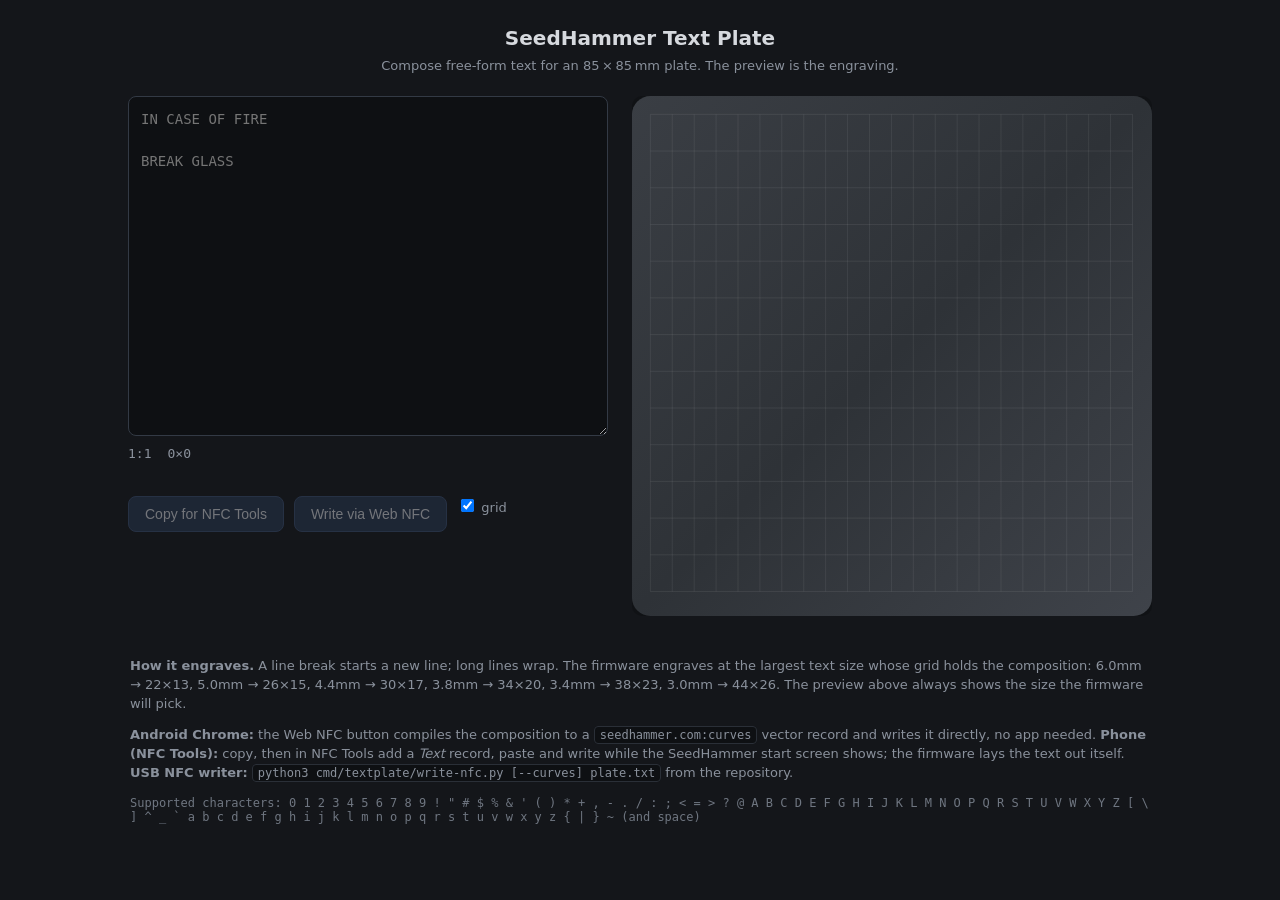
<file: textplate/index.html>
<!doctype html>
<html lang="en">
<head>
<meta charset="utf-8">
<meta name="viewport" content="width=device-width, initial-scale=1">
<title>SeedHammer Text Plate</title>
<style>
	* { box-sizing: border-box; }
	body {
		margin: 0;
		background: #14161a;
		color: #d6d9de;
		font: 15px/1.45 system-ui, sans-serif;
		display: flex;
		flex-direction: column;
		align-items: center;
		padding: 24px 16px 48px;
	}
	h1 {
		font-size: 20px;
		font-weight: 600;
		margin: 0 0 4px;
	}
	.sub {
		color: #8a919c;
		font-size: 13px;
		margin-bottom: 20px;
	}
	main {
		display: flex;
		flex-wrap: wrap;
		gap: 24px;
		justify-content: center;
		align-items: flex-start;
	}
	section { display: flex; flex-direction: column; gap: 10px; }
	textarea {
		width: 480px;
		max-width: 90vw;
		height: 340px;
		background: #0e1013;
		color: #e6e9ee;
		border: 1px solid #333a45;
		border-radius: 8px;
		padding: 12px;
		font: 14px/1.5 ui-monospace, monospace;
		white-space: pre;
		overflow-wrap: normal;
		overflow-x: auto;
		resize: vertical;
		outline: none;
	}
	textarea:focus { border-color: #5a6575; }
	textarea.invalid { border-color: #c4534d; }
	canvas {
		border-radius: 10px;
		background: #101215;
	}
	.status {
		display: flex;
		gap: 16px;
		font: 13px ui-monospace, monospace;
		color: #8a919c;
		flex-wrap: wrap;
	}
	.status .size { color: #d8b45a; }
	.status .bad { color: #e0716b; }
	.warn {
		min-height: 1.2em;
		font-size: 13px;
		color: #e0a75f;
	}
	.buttons { display: flex; gap: 10px; flex-wrap: wrap; }
	button {
		background: #2a3a55;
		color: #e6e9ee;
		border: 1px solid #3d5378;
		border-radius: 8px;
		padding: 9px 16px;
		font-size: 14px;
		cursor: pointer;
	}
	button:hover:enabled { background: #33486b; }
	button:disabled { opacity: .45; cursor: default; }
	label.grid-toggle {
		font-size: 13px;
		color: #8a919c;
		user-select: none;
	}
	.help {
		max-width: 1020px;
		margin-top: 28px;
		font-size: 13px;
		color: #8a919c;
	}
	.help code {
		background: #0e1013;
		border: 1px solid #2a2f37;
		border-radius: 4px;
		padding: 1px 5px;
		font-size: 12px;
	}
	.charset {
		font: 12px ui-monospace, monospace;
		color: #6f7681;
		word-break: break-all;
	}
</style>
</head>
<body>
<h1>SeedHammer Text Plate</h1>
<div class="sub">Compose free-form text for an 85&thinsp;&times;&thinsp;85&thinsp;mm plate. The preview is the engraving.</div>
<main>
	<section>
		<textarea id="text" spellcheck="false" autocapitalize="off" autocomplete="off"
			placeholder="IN CASE OF FIRE&#10;&#10;BREAK GLASS"></textarea>
		<div class="status">
			<span id="pos">1:1</span>
			<span id="used">0&times;0</span>
			<span id="engraveAt" class="size"></span>
			<span id="capacity"></span>
		</div>
		<div id="warn" class="warn"></div>
		<div class="buttons">
			<button id="copy" disabled>Copy for NFC Tools</button>
			<button id="webnfc" disabled>Write via Web NFC</button>
			<label class="grid-toggle"><input type="checkbox" id="grid" checked> grid</label>
		</div>
		<div id="nfcStatus" class="warn"></div>
	</section>
	<section>
		<canvas id="plate"></canvas>
	</section>
</main>
<div class="help">
	<p><b>How it engraves.</b> A line break starts a new line; long lines wrap. The firmware
	engraves at the largest text size whose grid holds the composition:
	<span id="sizeTable"></span>. The preview above always shows the size the firmware will pick.</p>
	<p><b>Android Chrome:</b> the Web NFC button compiles the composition to a
	<code>seedhammer.com:curves</code> vector record and writes it directly, no app needed.
	<b>Phone (NFC Tools):</b> copy, then in NFC Tools add a <i>Text</i> record, paste and write
	while the SeedHammer start screen shows; the firmware lays the text out itself.
	<b>USB NFC writer:</b> <code>python3 cmd/textplate/write-nfc.py [--curves] plate.txt</code>
	from the repository.</p>
	<p class="charset">Supported characters: <span id="charset"></span></p>
</div>
<script src="glyphs.js"></script>
<script>
"use strict";

const ta = document.getElementById("text");
const canvas = document.getElementById("plate");
const ctx = canvas.getContext("2d");

const allowed = new Set(Object.keys(SH.glyphs));
const paths = {};
for (const [ch, d] of Object.entries(SH.glyphs)) {
	paths[ch] = new Path2D(d);
}
document.getElementById("charset").textContent =
	[...allowed].filter(c => c !== " ").join(" ") + "  (and space)";
document.getElementById("sizeTable").textContent = SH.sizes
	.map(s => `${s.mm.toFixed(1)}mm → ${s.cols}×${s.rows}`)
	.join(", ");
const maxGrid = SH.sizes[SH.sizes.length - 1];

// canonical mirrors the firmware's parsePlainText: strip trailing
// spaces per line and drop trailing blank lines. This is the payload
// that gets written and the layout that gets engraved.
function canonical(text) {
	const lines = text.split("\n").map(l => l.replace(/ +$/, ""));
	while (lines.length > 0 && lines[lines.length - 1] === "") {
		lines.pop();
	}
	return lines;
}

// engraveSize mirrors gui.validateText: the first (largest) ladder
// size whose grid holds every line unwrapped.
function engraveSize(lines) {
	const cols = Math.max(1, ...lines.map(l => l.length));
	return SH.sizes.find(s => cols <= s.cols && lines.length <= s.rows) || null;
}

function sanitize() {
	let v = ta.value.replace(/\r\n?/g, "\n");
	const dropped = new Set();
	let clean = "";
	for (const ch of v) {
		if (ch === "\n" || allowed.has(ch)) {
			clean += ch;
		} else {
			dropped.add(ch);
		}
	}
	if (clean !== ta.value) {
		const at = ta.selectionStart - (ta.value.length - clean.length);
		ta.value = clean;
		ta.selectionStart = ta.selectionEnd = Math.max(0, at);
	}
	document.getElementById("warn").textContent = dropped.size
		? "not engravable, removed: " + [...dropped].map(c => JSON.stringify(c)).join(" ")
		: "";
}

function update() {
	sanitize();
	const text = ta.value;
	const lines = canonical(text);
	const cols = Math.max(0, ...lines.map(l => l.length));
	const size = engraveSize(lines);
	const hasInk = lines.some(l => l.trim() !== "");
	// "command: " is the firmware's debug prefix; such a payload would
	// be misread as a command instead of a text plate.
	const isCommand = lines.length > 0 && lines[0].startsWith("command: ");

	document.getElementById("used").textContent = `${cols}×${lines.length}`;
	const eng = document.getElementById("engraveAt");
	if (!hasInk) {
		eng.textContent = "";
		eng.className = "size";
	} else if (isCommand) {
		eng.textContent = "cannot start with \"command: \"";
		eng.className = "bad";
	} else if (size) {
		eng.textContent = `engraves at ${size.mm.toFixed(1)}mm`;
		eng.className = "size";
	} else {
		eng.textContent = "does not fit any size";
		eng.className = "bad";
	}
	const valid = hasInk && !!size && !isCommand;
	const cap = document.getElementById("capacity");
	if (valid) {
		// Text mode carries the text itself, so it always fits; show
		// its size next to the (much larger) vectorized size.
		const textBytes = `${SH.version} text\n`.length + lines.join("\n").length;
		cap.textContent = `${textBytes} B text / ${compile(lines, size).length} B vector`;
		cap.className = "";
	} else {
		cap.textContent = "";
	}
	ta.classList.toggle("invalid", !!text && !valid && hasInk);
	document.getElementById("copy").disabled = !valid;
	document.getElementById("webnfc").disabled = !valid || !("NDEFReader" in window);
	draw(lines, size);
}

// compile lays the composition out on the engraving grid and emits a
// seedhammer.com:curves payload: a header line followed by each
// glyph's path data translated to its cell.
function compile(lines, size) {
	const upmm = Math.round(SH.height / size.mm);
	const stroke = Math.round(SH.strokeMM * upmm);
	const margin = SH.marginMM * upmm;
	const parts = [`${SH.version} path ${upmm} ${stroke}`];
	for (let row = 0; row < lines.length; row++) {
		const line = lines[row];
		for (let col = 0; col < line.length; col++) {
			const d = SH.glyphs[line[col]];
			if (!d) continue;
			parts.push(translate(d, margin + col * SH.advance, margin + row * SH.height));
		}
	}
	return parts.join("\n");
}

// translate offsets every coordinate of glyph path data.
function translate(d, dx, dy) {
	let out = "";
	let isX = true;
	for (const m of d.matchAll(/([MC])|(-?\d+)/g)) {
		if (m[1]) {
			out += m[1];
			isX = true;
			continue;
		}
		const v = parseInt(m[2], 10) + (isX ? dx : dy);
		if (out !== "" && !out.endsWith("M") && !out.endsWith("C")) {
			out += " ";
		}
		out += v;
		isX = !isX;
	}
	return out;
}

function cursor() {
	const before = ta.value.slice(0, ta.selectionStart).split("\n");
	document.getElementById("pos").textContent =
		`${before.length}:${before[before.length - 1].length + 1}`;
}

function draw(lines, size) {
	const cssSize = Math.min(520, window.innerWidth - 40);
	const dpr = window.devicePixelRatio || 1;
	canvas.style.width = canvas.style.height = cssSize + "px";
	canvas.width = canvas.height = Math.round(cssSize * dpr);
	const px = canvas.width / SH.plateMM; // pixels per millimeter

	// Plate.
	ctx.setTransform(1, 0, 0, 1, 0, 0);
	ctx.clearRect(0, 0, canvas.width, canvas.height);
	const r = 3 * px; // canonical 3mm corner radius
	ctx.beginPath();
	ctx.roundRect(0, 0, canvas.width, canvas.height, r);
	const steel = ctx.createLinearGradient(0, 0, canvas.width, canvas.height);
	steel.addColorStop(0, "#3a3e44");
	steel.addColorStop(.5, "#2e3237");
	steel.addColorStop(1, "#3f434a");
	ctx.fillStyle = steel;
	ctx.fill();

	const s = size || maxGrid;
	const cellW = SH.advance / SH.height * s.mm * px;
	const cellH = s.mm * px;
	const x0 = SH.marginMM * px;
	const y0 = SH.marginMM * px;

	if (document.getElementById("grid").checked) {
		ctx.strokeStyle = "rgba(255,255,255,0.07)";
		ctx.lineWidth = 1;
		ctx.beginPath();
		for (let c = 0; c <= s.cols; c++) {
			ctx.moveTo(x0 + c * cellW, y0);
			ctx.lineTo(x0 + c * cellW, y0 + s.rows * cellH);
		}
		for (let rw = 0; rw <= s.rows; rw++) {
			ctx.moveTo(x0, y0 + rw * cellH);
			ctx.lineTo(x0 + s.cols * cellW, y0 + rw * cellH);
		}
		ctx.stroke();
	}

	// Engraved strokes: wrap overlong lines exactly like the firmware.
	ctx.strokeStyle = "#f0ead6";
	ctx.lineCap = ctx.lineJoin = "round";
	const k = s.mm / SH.height * px; // font units to pixels
	// lineWidth is scaled by the transform, so express it in font units.
	ctx.lineWidth = SH.strokeMM * SH.height / s.mm;
	let row = 0;
	for (const line of lines) {
		let rest = line;
		do {
			const chunk = rest.slice(0, s.cols);
			rest = rest.slice(s.cols);
			for (let i = 0; i < chunk.length; i++) {
				const p = paths[chunk[i]];
				if (!p) continue;
				ctx.setTransform(k, 0, 0, k, x0 + i * cellW, y0 + row * cellH);
				ctx.stroke(p);
			}
			row++;
		} while (rest.length > 0);
	}
	ctx.setTransform(1, 0, 0, 1, 0, 0);
}

document.getElementById("copy").onclick = async () => {
	await navigator.clipboard.writeText(canonical(ta.value).join("\n"));
	nfcStatus("copied ✓ — paste into an NFC Tools Text record");
};

document.getElementById("webnfc").onclick = async () => {
	try {
		nfcStatus("hold the phone against the SeedHammer…");
		const ndef = new NDEFReader();
		// Text rides the curves envelope in text mode: the firmware
		// lays it out and renders it from its own font. Compact, and
		// unlike vectorized path mode it always fits.
		const body = `${SH.version} text\n` + canonical(ta.value).join("\n");
		await ndef.write({ records: [{
			recordType: SH.recordType,
			data: new TextEncoder().encode(body),
		}] });
		nfcStatus("written ✓");
	} catch (e) {
		nfcStatus("NFC: " + e.message);
	}
};

function nfcStatus(msg) {
	document.getElementById("nfcStatus").textContent = msg;
}

if (!("NDEFReader" in window)) {
	document.getElementById("webnfc").title = "Web NFC needs Android Chrome over HTTPS";
}

ta.addEventListener("input", update);
document.addEventListener("selectionchange", cursor);
document.getElementById("grid").onchange = update;
window.addEventListener("resize", update);
update();
</script>
</body>
</html>
</file>
